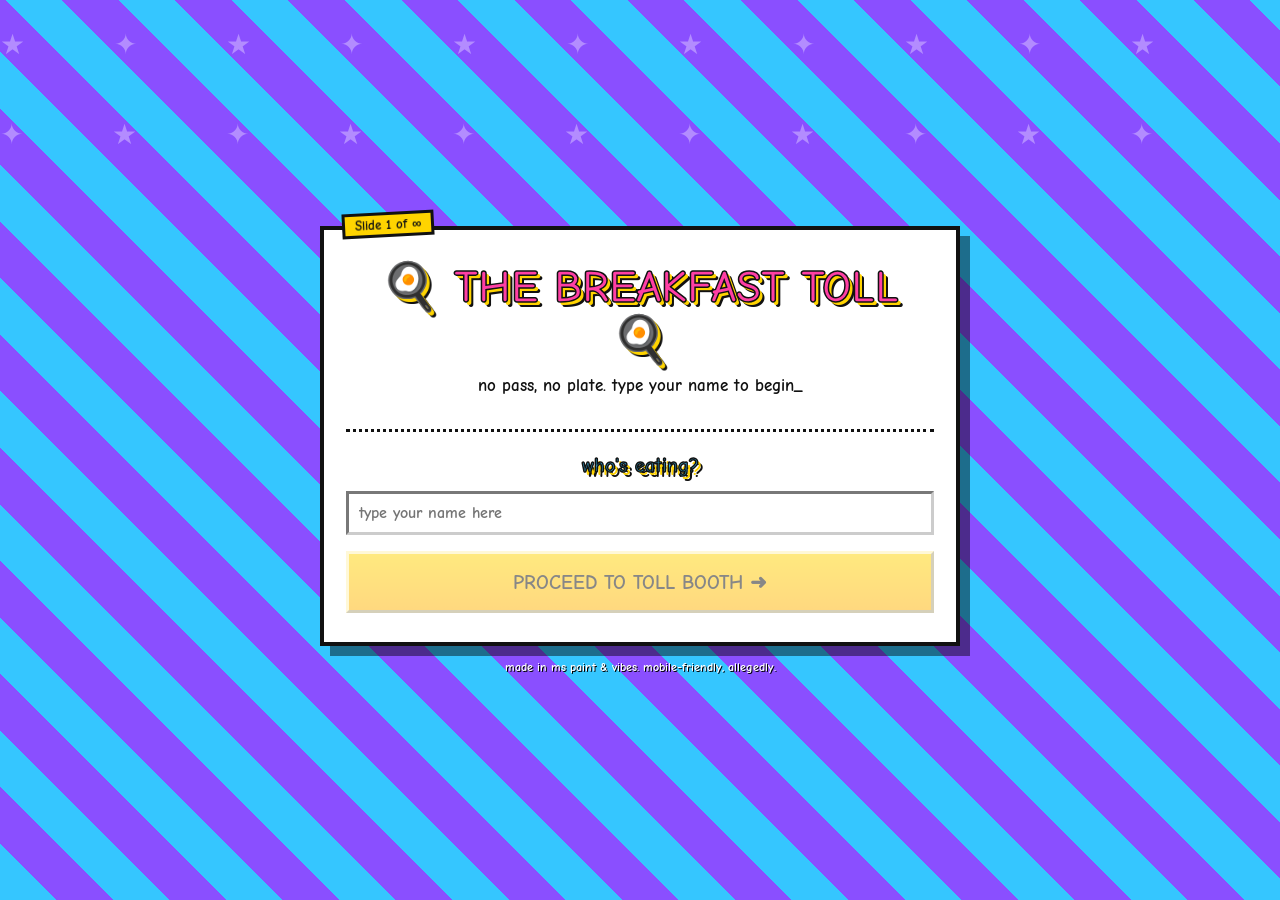
<file: index.html>
<!DOCTYPE html>
<html lang="en">
<head>
<meta charset="UTF-8">
<meta name="viewport" content="width=device-width, initial-scale=1.0, viewport-fit=cover">
<title>The Breakfast Toll</title>
<link rel="stylesheet" href="css/style.css">
</head>
<body>
  <div class="slide-frame">
    <div class="slide-label">Slide 1 of ∞</div>
    <h1>🍳 THE BREAKFAST TOLL 🍳</h1>
    <p class="subtitle">no pass, no plate. type your name to begin<span class="blink">_</span></p>

    <hr class="dotted">

    <h2 style="font-size:20px;">who's eating?</h2>
    <div class="name-other">
      <input type="text" id="customName" placeholder="type your name here" maxlength="30">
    </div>

    <button class="btn btn-big" id="proceedBtn" disabled>PROCEED TO TOLL BOOTH ➜</button>
  </div>

  <footer class="byline">made in ms paint & vibes. mobile-friendly, allegedly.</footer>

  <script src="js/name.js"></script>
  <script>
    const customName = document.getElementById("customName");
    const proceedBtn = document.getElementById("proceedBtn");

    customName.addEventListener("input", updateProceed);

    function updateProceed() {
      proceedBtn.disabled = customName.value.trim().length === 0;
    }

    proceedBtn.addEventListener("click", () => {
      const name = customName.value.trim();
      if (!name) return;
      setPlayerName(name);
      window.location.href = "day1.html";
    });
  </script>
</body>
</html>
</file>
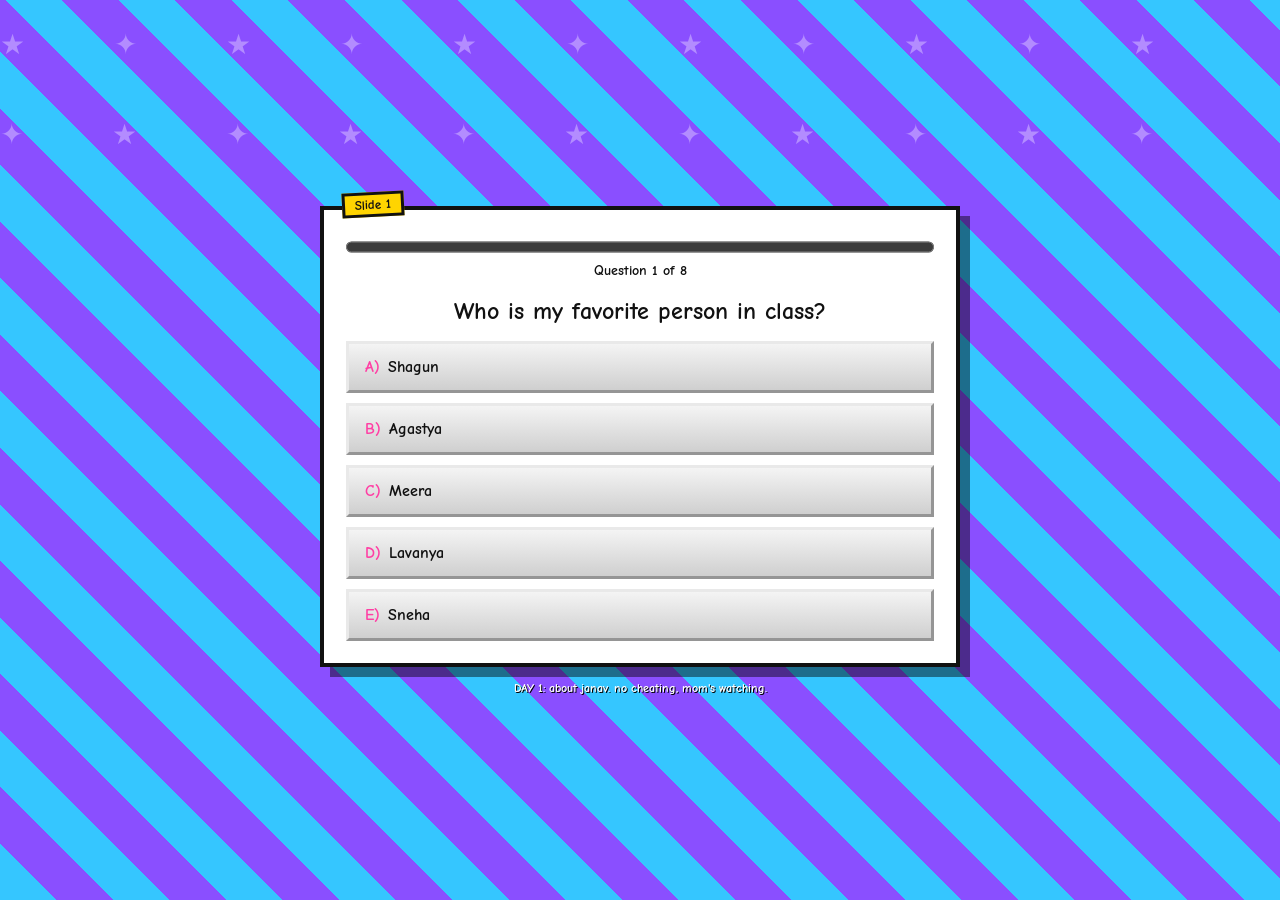
<file: day1.html>
<!DOCTYPE html>
<html lang="en">
<head>
<meta charset="UTF-8">
<meta name="viewport" content="width=device-width, initial-scale=1.0, viewport-fit=cover">
<title>Day 1: About Janav — The Breakfast Toll</title>
<link rel="stylesheet" href="css/style.css">
</head>
<body>
  <div class="slide-frame">
    <div class="slide-label" id="stepLabel">Slide 1</div>
    <div class="deck">
      <progress id="progressBar" max="1" value="0"></progress>
      <div class="progress-text" id="progressText">Question 1 of 1</div>
      <div class="step active" id="stepContainer"></div>
    </div>
  </div>

  <footer class="byline">DAY 1: about janav. no cheating, mom's watching.</footer>

  <script src="js/name.js"></script>
  <script src="js/data-day1.js"></script>
  <script src="js/day1.js"></script>
</body>
</html>
</file>
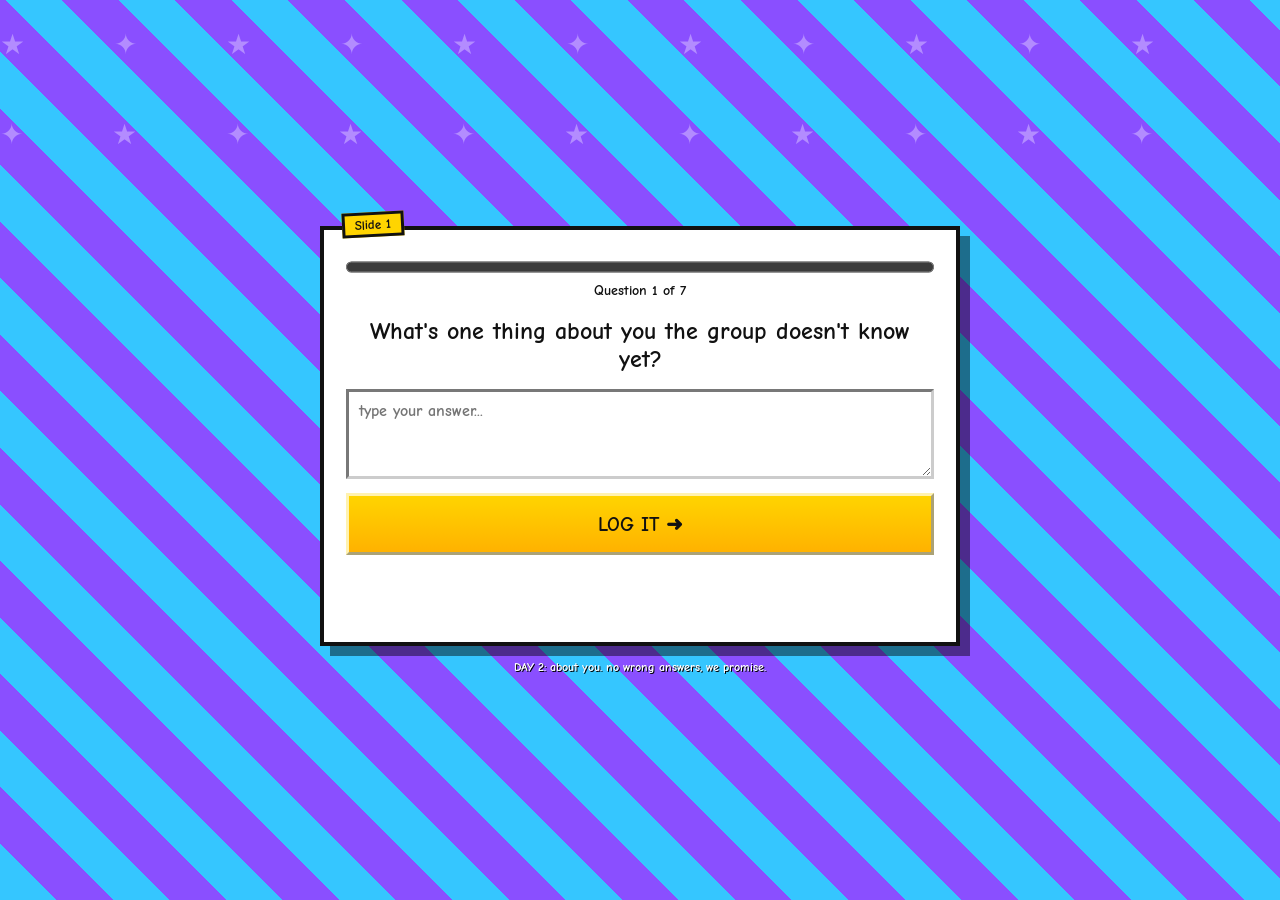
<file: day2.html>
<!DOCTYPE html>
<html lang="en">
<head>
<meta charset="UTF-8">
<meta name="viewport" content="width=device-width, initial-scale=1.0, viewport-fit=cover">
<title>Day 2: About You — The Breakfast Toll</title>
<link rel="stylesheet" href="css/style.css">
</head>
<body>
  <div class="slide-frame">
    <div class="slide-label" id="stepLabel">Slide 1</div>
    <div class="deck">
      <progress id="progressBar" max="1" value="0"></progress>
      <div class="progress-text" id="progressText">Question 1 of 1</div>
      <div class="step active" id="stepContainer"></div>
    </div>
  </div>

  <footer class="byline">DAY 2: about you. no wrong answers, we promise.</footer>

  <script src="js/name.js"></script>
  <script src="js/data-day2.js"></script>
  <script src="js/day2.js"></script>
</body>
</html>
</file>
<file: css/style.css>
/* THE BREAKFAST TOLL — styled like it was made in 2006 during 4th period computer lab */

@import url('https://fonts.googleapis.com/css2?family=Comic+Neue:wght@400;700&display=swap');

:root {
  --hot-pink: #ff3fa4;
  --sky: #35c6ff;
  --sun: #ffd400;
  --grass: #35d16b;
  --grape: #8a4fff;
  --red: #ff2d2d;
  --ink: #111;
  --paper: #ffffff;
}

* { box-sizing: border-box; -webkit-tap-highlight-color: transparent; }

html, body {
  margin: 0;
  padding: 0;
  min-height: 100%;
}

body {
  font-family: 'Comic Sans MS', 'Comic Neue', 'Chalkboard SE', cursive, sans-serif;
  color: var(--ink);
  min-height: 100vh;
  min-height: 100dvh;
  /* loud desktop-wallpaper-energy background so the white "slide" pops like a real PPT */
  /* no background-attachment: fixed — it's janky/flickery on iOS Safari while scrolling */
  background:
    repeating-linear-gradient(45deg, var(--sky) 0 40px, var(--grape) 40px 80px);
  display: flex;
  flex-direction: column;
  align-items: center;
  justify-content: center;
  padding: 18px;
  padding-top: max(18px, env(safe-area-inset-top));
  padding-bottom: max(18px, env(safe-area-inset-bottom));
  padding-left: max(18px, env(safe-area-inset-left));
  padding-right: max(18px, env(safe-area-inset-right));
}

/* twinkly clip-art stars scattered over the background, because 2006 */
body::before {
  content: "★ ✦ ★ ✦ ★ ✦ ★ ✦ ★ ✦ ★ ✦ ★ ✦ ★ ✦ ★ ✦ ★ ✦ ★ ✦";
  position: fixed;
  inset: 0;
  color: rgba(255,255,255,0.35);
  font-size: 28px;
  line-height: 90px;
  letter-spacing: 40px;
  word-wrap: break-word;
  overflow: hidden;
  pointer-events: none;
  z-index: 0;
  animation: twinkle 2.2s steps(2) infinite;
}

@keyframes twinkle {
  50% { opacity: 0.4; }
}

/* ===== The "Slide" ===== */

.slide-frame {
  position: relative;
  z-index: 1;
  width: 100%;
  max-width: 640px;
  background: var(--paper);
  border: 4px solid var(--ink);
  box-shadow: 10px 10px 0 rgba(0,0,0,0.45);
  padding: 26px 22px 22px;
  min-height: 420px;
  display: flex;
  flex-direction: column;
}

.slide-label {
  position: absolute;
  top: -18px;
  left: 18px;
  background: var(--sun);
  border: 3px solid var(--ink);
  padding: 2px 10px;
  font-weight: 700;
  font-size: 13px;
  transform: rotate(-3deg);
}

/* ===== WordArt-y headings ===== */

h1, h2, .wordart {
  font-family: 'Comic Sans MS', 'Comic Neue', cursive, sans-serif;
  font-weight: 700;
  text-align: center;
  margin: 6px 0 14px;
  color: var(--hot-pink);
  -webkit-text-stroke: 1.5px var(--ink);
  text-stroke: 1.5px var(--ink);
  text-shadow:
    3px 3px 0 var(--sun),
    5px 5px 0 var(--ink);
  line-height: 1.15;
}

h1 { font-size: clamp(30px, 8vw, 46px); }
h2 { font-size: clamp(22px, 6vw, 30px); color: var(--sky); }

p.subtitle {
  text-align: center;
  font-weight: 700;
  font-size: 17px;
  margin-top: -6px;
  margin-bottom: 18px;
}

hr.dotted {
  border: none;
  border-top: 3px dotted var(--ink);
  margin: 16px 0;
}

/* ===== Buttons: old-OS beveled 3D buttons ===== */

.btn {
  font-family: inherit;
  font-weight: 700;
  font-size: 16px;
  color: var(--ink);
  background: linear-gradient(180deg, #f4f4f4, #cfcfcf);
  border: 3px outset #e9e9e9;
  padding: 14px 16px;
  min-height: 48px;
  cursor: pointer;
  text-align: left;
  touch-action: manipulation;
  -webkit-touch-callout: none;
  -webkit-user-select: none;
  user-select: none;
}

.btn:active {
  border-style: inset;
  background: linear-gradient(180deg, #cfcfcf, #f4f4f4);
}

/* only apply hover on devices that actually have a mouse — otherwise mobile taps get stuck "hovered" */
@media (hover: hover) {
  .btn:hover {
    background: linear-gradient(180deg, #fff7c2, #f2e28a);
  }
}

.btn-big {
  display: block;
  width: 100%;
  font-size: 20px;
  padding: 16px;
  min-height: 54px;
  text-align: center;
  background: linear-gradient(180deg, var(--sun), #ffb200);
  border-color: #fff2b0;
  margin-top: 10px;
}

@media (hover: hover) {
  .btn-big:hover {
    background: linear-gradient(180deg, #ffe680, var(--sun));
  }
}

.btn[disabled] {
  opacity: 0.5;
  cursor: not-allowed;
}

/* ===== Name entry (index.html) ===== */

.name-other {
  display: flex;
  gap: 8px;
  margin-bottom: 6px;
}

input[type="text"], input[type="number"] {
  font-family: inherit;
  font-size: 16px;
  font-weight: 700;
  padding: 10px;
  border: 3px inset #ccc;
  flex: 1;
  width: 100%;
}

/* ===== Quiz slides (day1 / day2) ===== */

.deck { position: relative; flex: 1; display: flex; flex-direction: column; }

.step {
  display: none;
  flex: 1;
  flex-direction: column;
}

.step.active {
  display: flex;
  animation: basicFade 0.35s ease;
}

/* the most advanced this site's transitions ever get. that's the joke. */
@keyframes basicFade {
  from { opacity: 0; }
  to { opacity: 1; }
}

progress {
  width: 100%;
  height: 22px;
  margin-bottom: 4px;
  accent-color: var(--hot-pink);
}

.progress-text {
  text-align: center;
  font-weight: 700;
  font-size: 14px;
  margin-bottom: 14px;
}

.q-text {
  font-size: clamp(19px, 5.5vw, 24px);
  font-weight: 700;
  text-align: center;
  margin: 4px 0 16px;
}

.q-photo {
  display: block;
  max-width: 100%;
  max-height: 220px;
  object-fit: contain;
  margin: 0 auto 16px;
  border: 3px solid var(--ink);
}

.choices {
  display: flex;
  flex-direction: column;
  gap: 10px;
}

.choice-letter {
  display: inline-block;
  font-weight: 700;
  margin-right: 8px;
  color: var(--hot-pink);
}

/* ===== Result slide ===== */

.result {
  flex: 1;
  display: flex;
  flex-direction: column;
  align-items: center;
  justify-content: center;
  text-align: center;
  border: 4px solid var(--ink);
  padding: 24px 16px;
}

.result.correct { background: #d9ffe0; }
.result.wrong { background: #ffd9d9; }
.result.logged { background: #e4dcff; }

.result-emoji {
  font-size: 64px;
  margin-bottom: 4px;
}

.result-headline {
  font-size: clamp(24px, 7vw, 34px);
  font-weight: 700;
  margin: 4px 0 10px;
}

.result.correct .result-headline { color: #157a34; }
.result.wrong .result-headline { color: #a10f0f; }
.result.logged .result-headline { color: #4a2ea0; }

.result-sub {
  font-weight: 700;
  font-size: 16px;
  margin-bottom: 8px;
}

.result-photo {
  max-width: 100%;
  max-height: 160px;
  object-fit: contain;
  border: 3px solid var(--ink);
  margin: 10px 0;
}

/* ===== Final score slide ===== */

.final {
  flex: 1;
  display: flex;
  flex-direction: column;
  align-items: center;
  justify-content: center;
  text-align: center;
}

.score-box {
  border: 4px solid var(--ink);
  background: var(--sun);
  padding: 18px 26px;
  font-size: 40px;
  font-weight: 700;
  margin: 12px 0 16px;
  box-shadow: 6px 6px 0 rgba(0,0,0,0.3);
}

.tier-caption {
  font-weight: 700;
  font-size: 18px;
  max-width: 420px;
  margin-bottom: 18px;
}

footer.byline {
  text-align: center;
  font-size: 12px;
  font-weight: 700;
  color: #fff;
  margin-top: 14px;
  text-shadow: 1px 1px 0 #000;
}

.blink {
  animation: blinker 1s steps(2) infinite;
}
@keyframes blinker { 50% { opacity: 0; } }

textarea {
  font-family: inherit;
  font-size: 16px;
  font-weight: 700;
  padding: 10px;
  border: 3px inset #ccc;
  width: 100%;
  min-height: 90px;
  resize: vertical;
}

input[type="range"] {
  width: 100%;
  accent-color: var(--hot-pink);
  height: 26px;
}

.range-value {
  text-align: center;
  font-size: 22px;
  font-weight: 700;
  color: var(--hot-pink);
}
</file>
